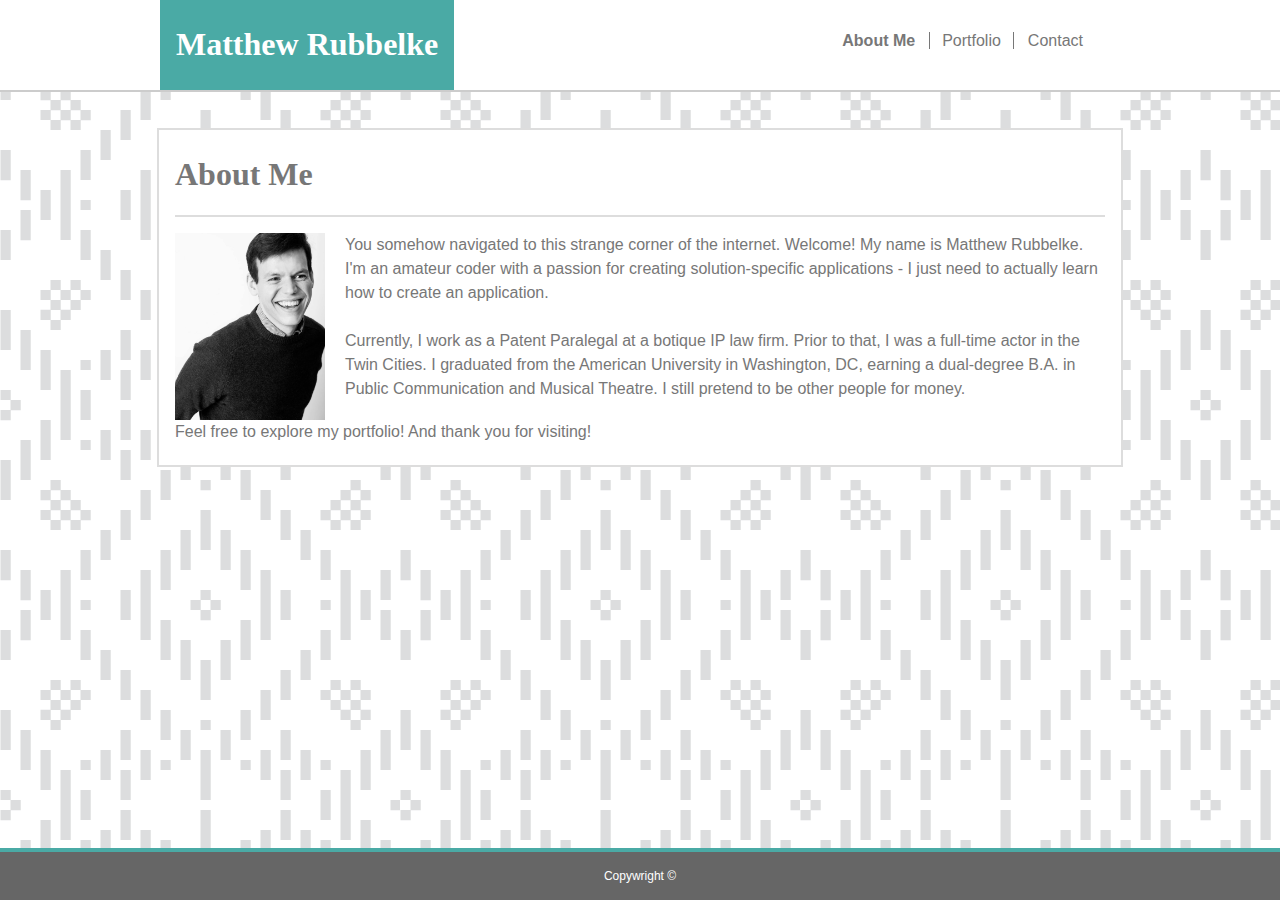
<file: index.html>
<!DOCTYPE html>
<html>
    
    <head>
        <title>Matthew Rubbelke</title>
        <link rel="stylesheet" type="text/css" href="assets/css/style.css">
        <meta name="viewport" content="width=device-width, initial-scale=1.0">
    </head>


    <body>
    
        <!-- Header -->
        <div class="navbar">
            <div class="navwidth">
                <div id="myname">
                    <h1 id="name">Matthew Rubbelke</h1>
                </div>
                <ul>
                    <li><a href="index.html" class="active">About Me</a></li>
                    <li><a id="portfolio" href="portfolio.html">Portfolio</a></li>
                    <li><a href="contact.html">Contact</a></li>
                </ul>
            </div>
        </div>
        
        <!-- Content -->
        <div class="container">

            <div class="contitle">

                <h1>About Me</h1> 

            </div>
            
            <div class="content">
                
                <img src="assets\images\Profile.jpg" alt="Matthew Rubbelke" id="mattport">  
                <p>You somehow navigated to this strange corner of the internet. Welcome! My name is Matthew Rubbelke. 
                    I'm an amateur coder with a passion for creating solution-specific applications - I just need to 
                    actually learn how to create an application.
                <br>
                <br>
                    Currently, I work as a Patent Paralegal at a botique IP law firm. Prior to that, I was a full-time 
                    actor in the Twin Cities. I graduated from the American University in Washington, DC, earning a 
                    dual-degree B.A. in Public Communication and Musical Theatre. I still pretend to be other people 
                    for money. 
                </p>
                <p class="clear">Feel free to explore my portfolio! And thank you for visiting!</p>
            </div>
        </div>
    
    <!-- Footer -->
    <div class="footer">

        <p style="text-align:center;">Copywright &copy</p>

    </div>
    </body>
    
</html>
</file>
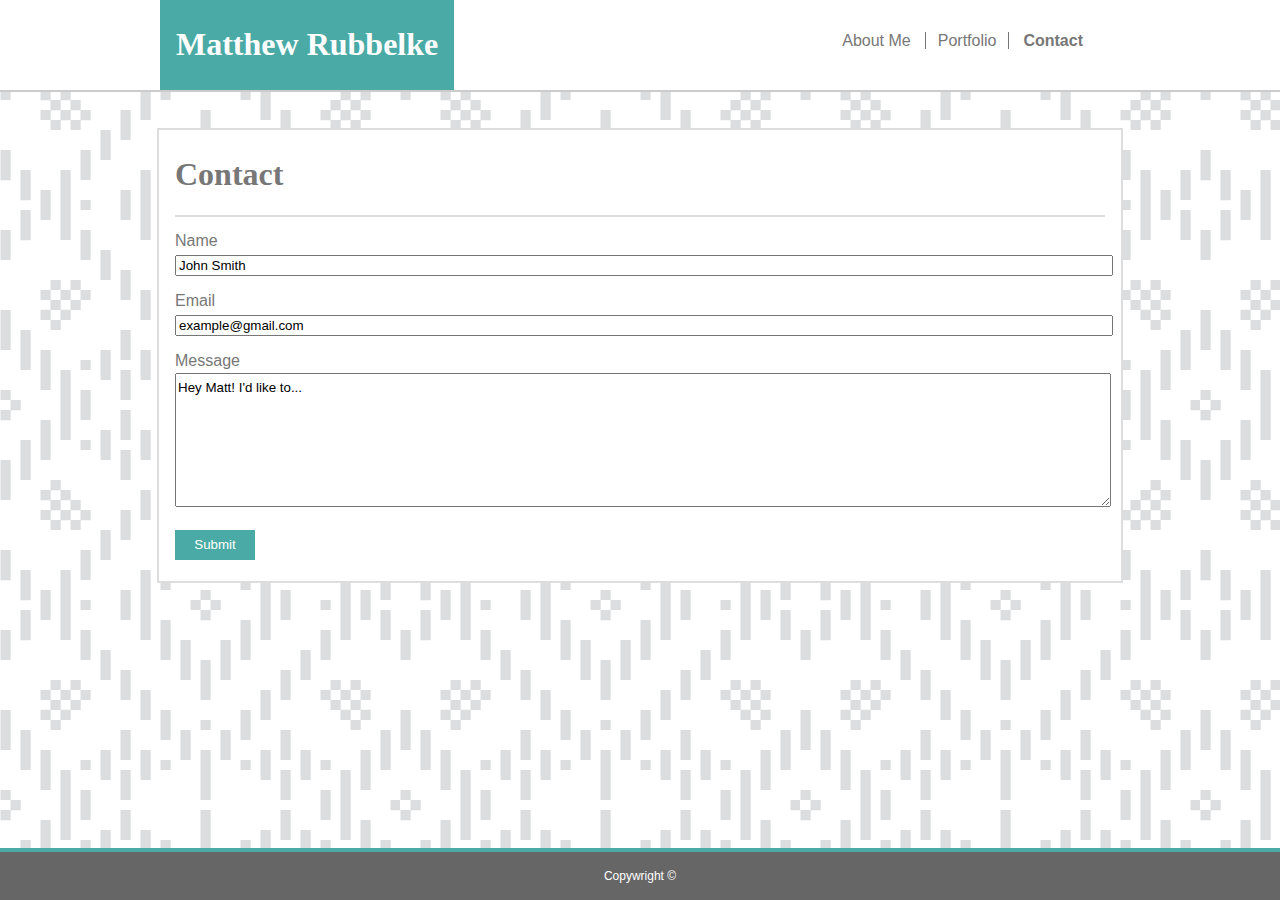
<file: contact.html>
<!DOCTYPE html>
<html>
    
    <head>
        <title>Matthew Rubbelke</title>
        <link rel="stylesheet" type="text/css" href="assets/css/style.css">
        <meta name="viewport" content="width=device-width, initial-scale=1.0">
    </head>

    <body>
        
    
        <!-- Header -->
        <div class="navbar">
                <div class="navwidth">
                    <div id="myname">
                        <h1 id="name">Matthew Rubbelke</h1>
                    </div>
                    <ul>
                        <li><a href="index.html">About Me</a></li>
                        <li><a id="portfolio" href="portfolio.html">Portfolio</a></li>
                        <li><a href="contact.html" class="active">Contact</a></li>
                    </ul>
                </div>
        </div>
        
        <!-- Content -->
        <div class="container">

            <div class="contitle">

                <h1>Contact</h1> 

            </div>
            
            <form>
                <div class="fields">
                    Name <br>
                    <input type="text" name="Name" value="John Smith">
                    <br>
                </div>
                <div class="fields">
                    Email<br>
                    <input type="text" name="Email" value="example@gmail.com">
                    <br>
                </div>
                <div class="fields">
                Message<br>
                    <textarea name="Message" rows="8">Hey Matt! I'd like to...</textarea>
                    <br>
                </div>
                <input type="submit" value="Submit" id="submit">
            </form>
        </div>
    </div>
    <!-- Footer -->
    <div class="footer">

        <p style="text-align:center;">Copywright &copy</p>

    </div>
    </body>
    
</html>
</file>
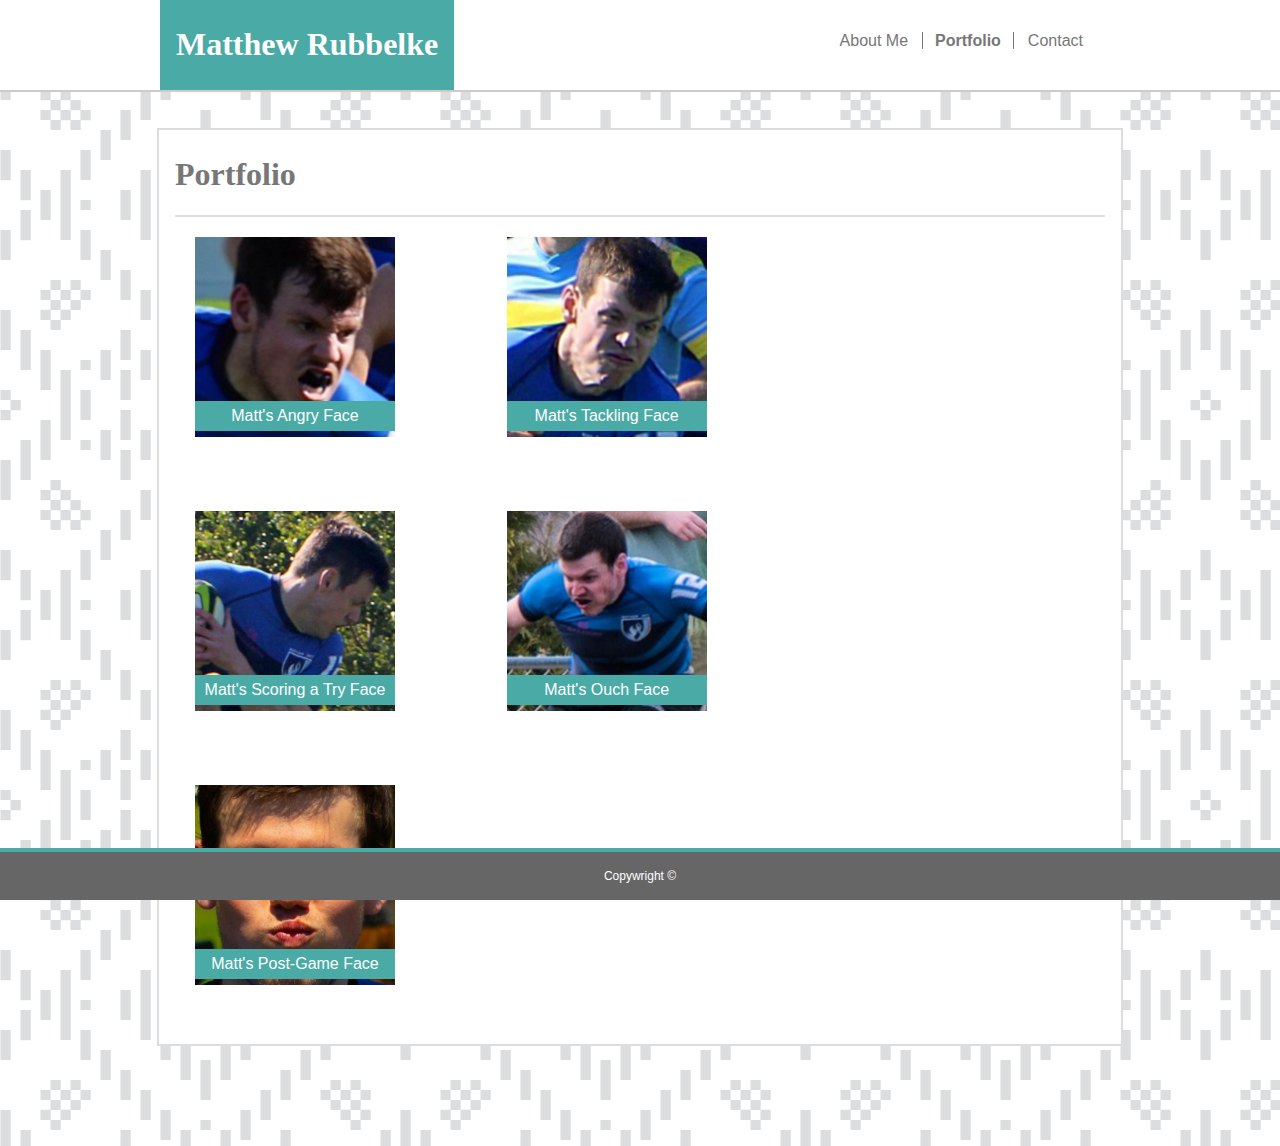
<file: portfolio.html>
<!DOCTYPE html>
<html>
    
    <head>
        <title>Matthew Rubbelke</title>
        <link rel="stylesheet" type="text/css" href="assets/css/style.css">
        <meta name="viewport" content="width=device-width, initial-scale=1.0">
    </head>

    <body>
    
        <!-- Header -->
        <div class="navbar">
                <div class="navwidth">
                    <div id="myname">
                        <h1 id="name">Matthew Rubbelke</h1>
                    </div>
                    <ul>
                        <li><a href="index.html">About Me</a></li>
                        <li><a id="portfolio" href="portfolio.html" class="active">Portfolio</a></li>
                        <li><a href="contact.html">Contact</a></li>
                    </ul>
                </div>
        </div>
        
        <!-- Content -->
        <div class="container">

            <div class="contitle">

                <h1>Portfolio</h1> 

            </div>

            <div class="row">
                <div class="portimages">
                    <img src="assets/images/rugby1.jpg" alt="portfolioimage1" style="width:200px;" class="rugby">
                    <div class="caption">
                        Matt's Angry Face
                    </div>
                </div>

                <div class="portimages">
                    <img src="assets/images/rugby2.jpg" alt="portfolioimage2" style="width:200px;" class="rugby">
                    <div class="caption">
                            Matt's Tackling Face
                    </div>
                </div>
            </div>

            <div class="row">
                <div class="portimages">
                    <img src="assets/images/rugby3.jpg" alt="portfolioimage3" style="width:200px;" class="rugby">
                    <div class="caption">
                            Matt's Scoring a Try Face
                    </div>
                </div>

                <div class="portimages">
                    <img src="assets/images/rugby4.jpg" alt="portfolioimage4" style="width:200px;" class="rugby">
                    <div class="caption">
                            Matt's Ouch Face
                    </div>
                </div>
            </div>

            <div class="row">
                <div class="portimages">
                    <img src="assets/images/rugby5.jpg" alt="portfolioimage5" style="width:200px;" class="rugby">
                    <div class="caption">
                            Matt's Post-Game Face
                    </div>
                </div> 
            </div>

        </div>
    </div>
    <!-- Footer -->
    <div class="footer">

        <p style="text-align:center;">Copywright &copy</p>

    </div>
    </body>
    
</html>
</file>
<file: assets/css/style.css>
body {
    background-image: url('../images/background.png');
    margin: 0 auto;
    color: #777777;
    font-family: Arial, Helvetica, sans-serif;
}


h1 {
    font-family: Georgia, 'Times New Roman', Times, serif;
}

.navbar {
    background-color: #ffffff;
    display: inline-block;
    margin: 0;
    width: 100%;
    border-bottom: 2px solid #cccccc;
}

.navwidth{
    max-width: 960px;
    margin: 0 auto;
}

ul {
    list-style: none;
    display: inline-flex;
    float: right;
    margin-bottom: 0;
    padding-right: 30px;
}

li {
   padding: 16px 2px;
   margin: 0 5px;
}

li a{
    text-decoration: none;
    color: #777777;
}

li a:hover{
    color: #666666;
    font-weight: bold; 
}

li a.active{
    font-weight: bold;
}

.container{
    background-color: #ffffff;
    border: 2px solid #dddddd;
    padding: 5px 16px;
    margin: 32px auto 100px;
    max-width: 930px;
}

.contitle {
    border-bottom: 2px solid #dddddd;
}

p { 
    line-height: 24px;
}

p.clear{
    clear: both;
}

/*footer is fixed. On some montiors, there will not 
be a gap between the footer and the content*/
.footer{
    background-color: #666666;
    width:100%;
    color: #ffffff;
    font-size: 12px;
    border-top: 4px solid #4aaaa5;
    position: fixed;
    left: 0;
    bottom: 0;
}

#myname {
    background-color: #4aaaa5;
    float: left;
    width: 1/3%;
    position: relative;
    top: 0px;
}

#name {
    text-align: center;
    color: #ffffff;
    padding: 5px 16px;
}

#portfolio {
    border-left: 1px solid #777777;
    border-right: 1px solid #777777;
    padding: 0px 12px;
}

.portimages {
    margin: 20px;
    width: 200px;
}

.caption {
    position: relative;
    top: -40px;
    background-color: #4aaaa5;
    color: #ffffff;
    padding: 6px;
    text-align: center;
}

#mattport{
    float:left;
    width:150px; 
    margin:0 20px 0 0px;
}

/*In an attempt to match the below photo layout to the 
example one, I used grids - as display: inline-block 
was aligning row 2 and 3 together, likely due to the 
width of the screen and the size of the images*/
.row {
    overflow: auto;
    display: grid;
    grid-template-columns: 1fr 1fr 1fr;
    align-items: stretch;
    grid-gap: 5px 5px;
}

form {
    line-height: 24px;
    margin-top: 12px;
}

input {
    width: 100%;
}

input[type=submit]{
    width: 80px;
    height: 30px;
    background-color: #4aaaa5;
    color: #ffffff;
    border: none;
    margin: 16px auto;
    cursor: pointer;
}

input[type=submit]:hover{
    border: 5px solid #666666;
    font-weight: bold;
}

textarea{
    width: 100%;
    margin: 0 auto;
    padding: 6px 2px;
    font-family: Arial, Helvetica, sans-serif;
}

.fields {
    margin: 12px 0px 0px 0px;
}

@media screen and (max-width:980px){

    .container{
        width: 700px;
        float: left;
        margin-left: 20px;
    }

    .navbar{
        width: 100%;
    }

    .navwidth {
        width: 100%;
    }

}

@media screen and (max-width:768px) {

    .container{
        float: left;
        margin: 30px auto 100px 20px;
        width: 80%;
    }
  
    #mattport{
      width: 50%;

  }
  
  .navbar{
      width: 100%;
  }

  .navwidth{
      width: 100%;
  }
}

@media screen and (max-width:640px) {
    body{
        font-size: 20px;
    }

    .navbar {
        position: static;
        width: 100%;
        align-items: center;
    }

    .navwidth{
        width:100%;
    }

    .container{
        width: 80%;
    }

    ul{
        text-align: center;
        justify-content: space-evenly;
        display: flex;
        float: none;
    }

    #myname{ 
        width: 100%;
        text-align: center;
        }
    
    #mattport {
        width: 100%;
        margin: 20px auto;
    }


    p{
        clear: both;
    }

    .portimages{
        margin: 20px auto 0px;
    }
    .rugby {
        width:100%;
        margin: 0 auto;
        clear: both;
    }

    .row{
        display: block;
        align-items: center;
    }
}
</file>
